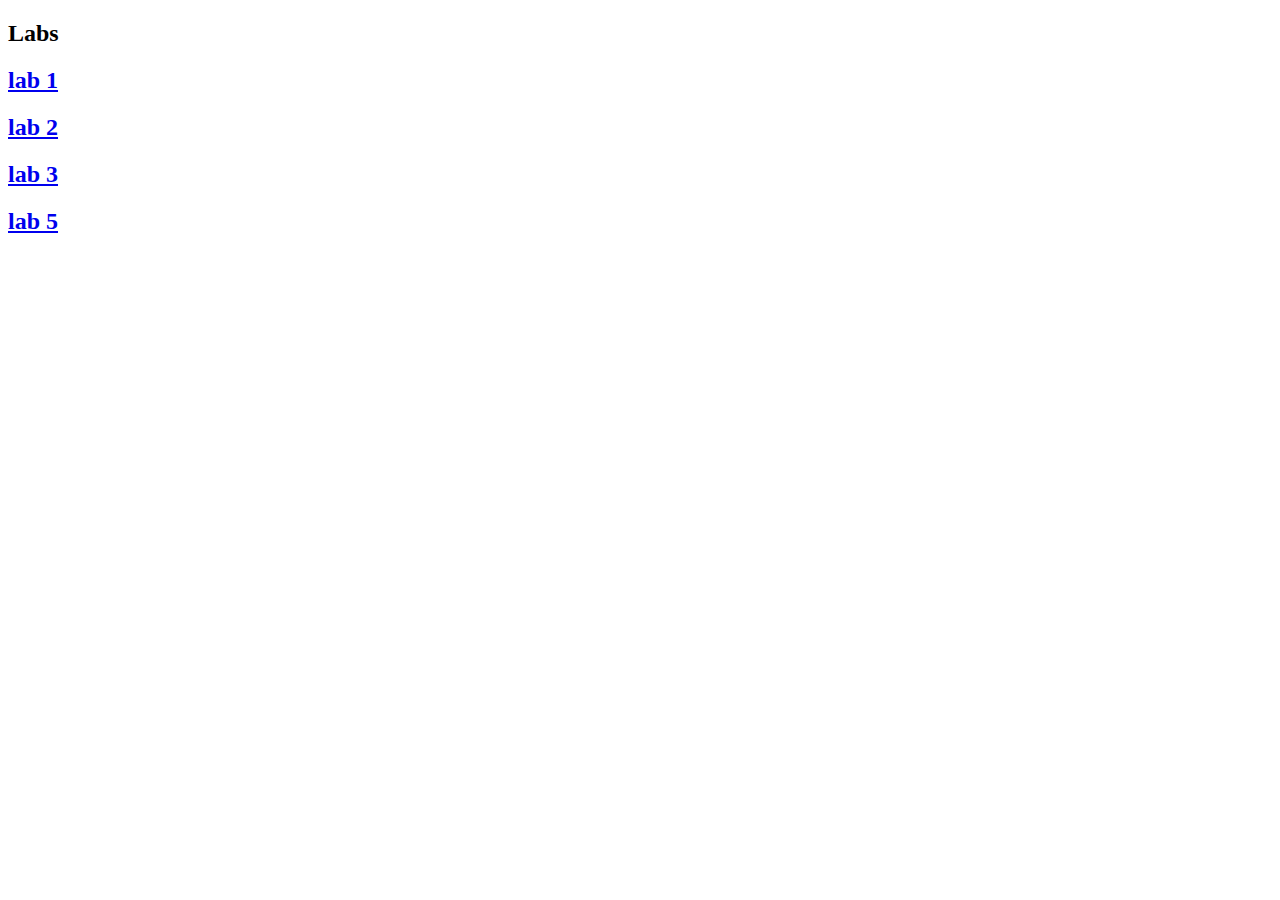
<file: index.html>
<!DOCTYPE html>
<html lang="en">
<head>
    <meta charset="UTF-8">
    <title>main page</title>
</head>
<body>
<div>
    <h2>Labs</h2>
    <a href="lab1/index.html" class="btnLink">
        <h2>lab 1</h2>
    </a>
    <a href="lab2/index.html" class="btnLink">
        <h2>lab 2</h2>
    </a>
    <a href="lab3/index.html" class="btnLink">
        <h2>lab 3</h2>
    </a>
    <a href="lab5/index.html" class="btnLink">
        <h2>lab 5</h2>
    </a>
</div>
</body>
</html>
</file>
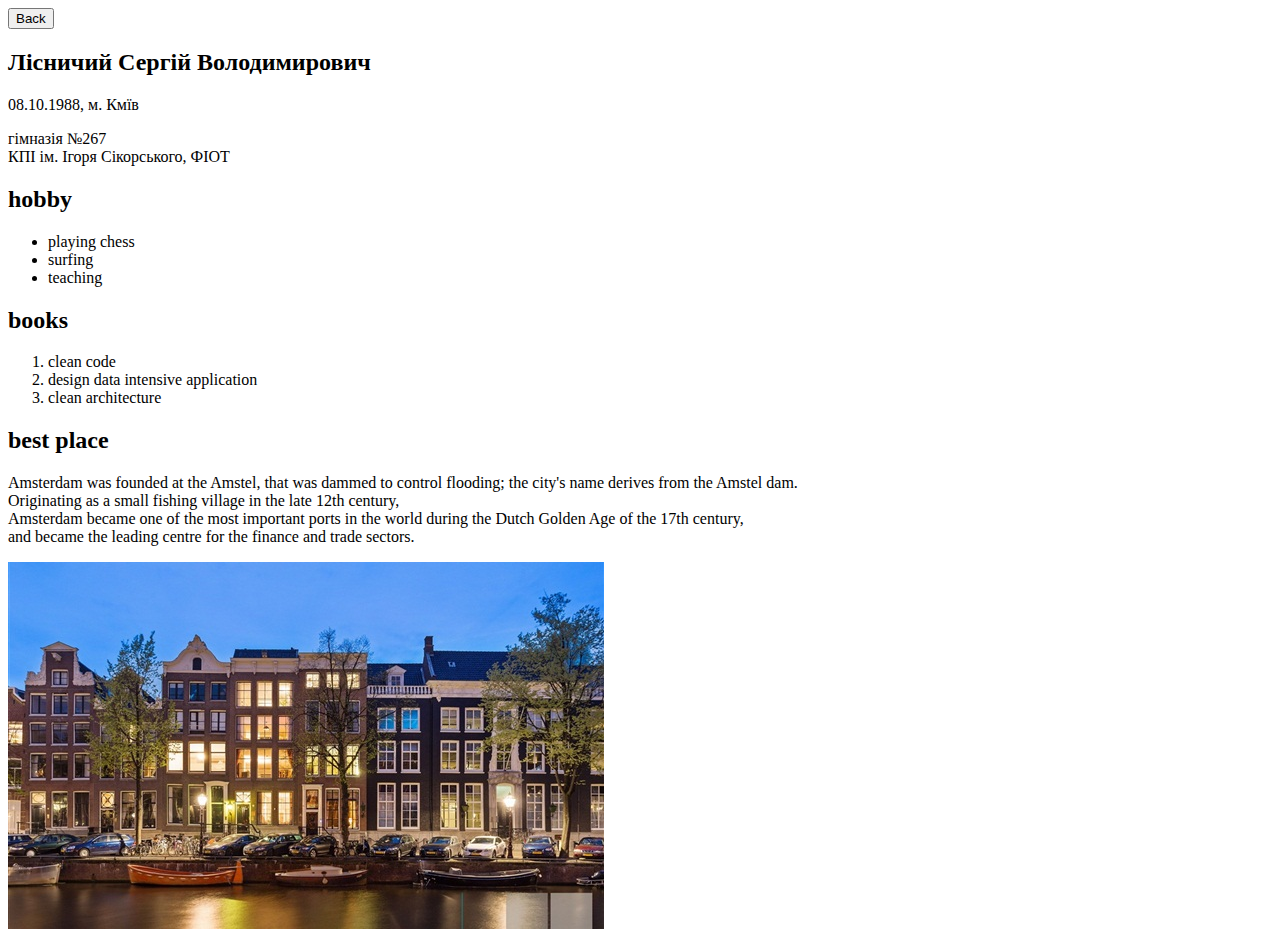
<file: lab1/index.html>
<!DOCTYPE html>
<html lang="en" xmlns="http://www.w3.org/1999/html">
<head>
    <title>Лісничий С.В., ЗПІ-ЗП01, Lab 1, Варіант 2</title>
    <meta charset="UTF-8">
    <meta http-equiv="X-UA-Compatible" content="ie=edge">
    <meta name="description" content="Lab 1"/>
    <meta name="keywords" content="Лісничий, КПІ, WEB, Lab 1"/>
</head>
<body>
    <button onclick="location.href = 'https://slisnychyi.github.io/kpi_web_labs/index.html';" id="back-btn" class="float-left submit-button" >Back</button>
    <div>
        <h2>Лісничий Сергій Володимирович</h2>
        <p>08.10.1988, м. Кмїв</p>
        <p>
            гімназія №267 <br>
            КПІ ім. Ігоря Сікорського, ФІОТ
        </p>
    </div>
    <div>
        <h2>hobby</h2>
        <ul>
            <li>playing chess</li>
            <li>surfing</li>
            <li>teaching</li>
        </ul>
    </div>
    <div>
        <h2>books</h2>
        <ol>
            <li>clean code</li>
            <li>design data intensive application</li>
            <li>clean architecture</li>
        </ol>
    </div>
    <div>
        <h2>best place</h2>
        <p>Amsterdam was founded at the Amstel, that was dammed to control flooding;
            the city's name derives from the Amstel dam.<br>
            Originating as a small fishing village in the late 12th century,<br>
            Amsterdam became one of the most important ports in the world during the Dutch Golden Age of the 17th century, <br>
            and became the leading centre for the finance and trade sectors.
        </p>
        <a href="https://en.wikipedia.org/wiki/Amsterdam">
            <img src="./amsterdam.jpeg" alt="amsterdam image"/>
        </a>
    </div>
    <div>
    </div>
</body>
</html>
</file>
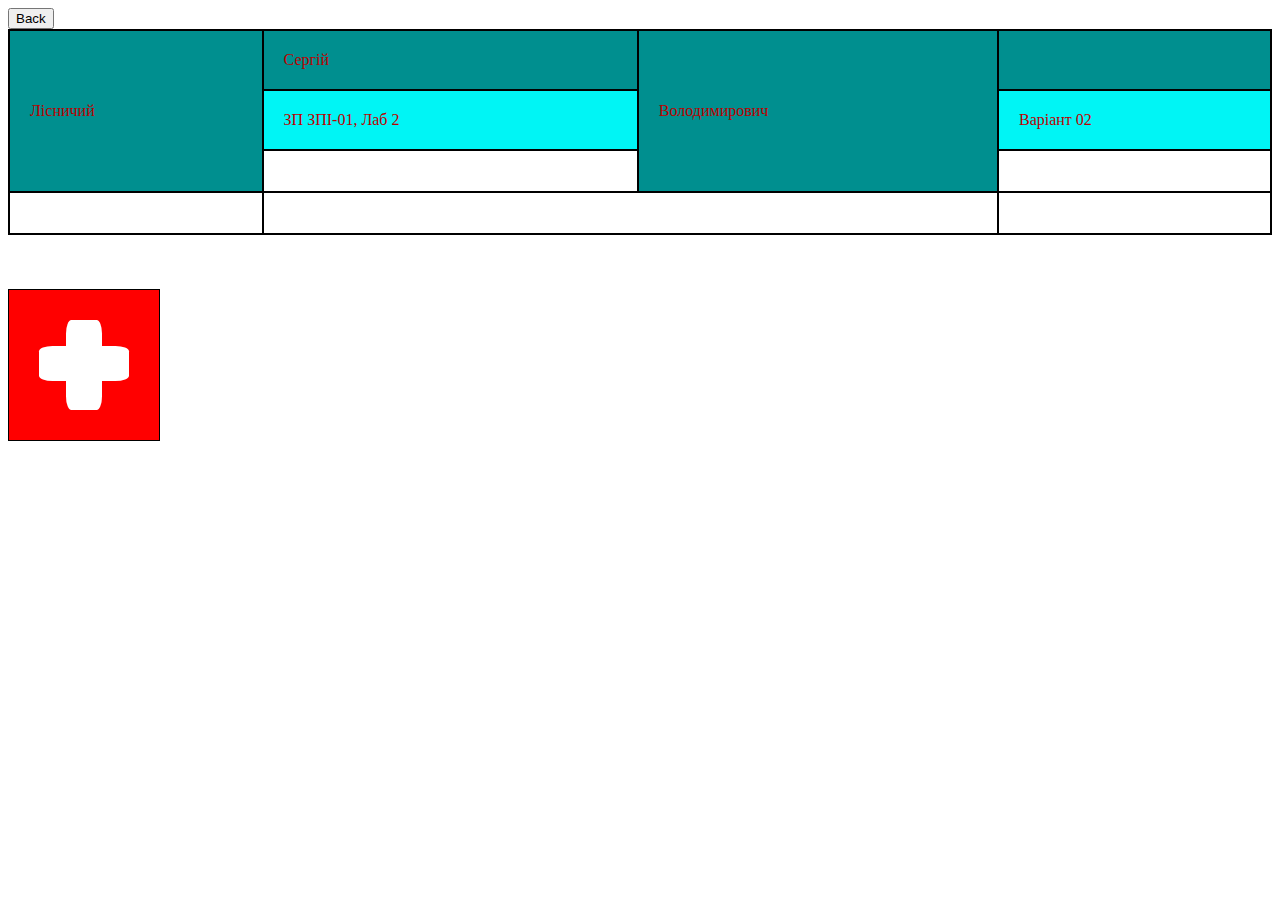
<file: lab2/index.html>
<!DOCTYPE html>
<html lang="en">
<head>
    <meta charset="UTF-8">
    <title>Лісничий С.В., ЗПІ-ЗП01, Lab 2, Варіант 2</title>
    <style>
        :root {
            color: #000000;
            --blue: #008f8f;
            --yellow: #00f5f5;
        }
        table {
            width: 100%;
            color: #bb0000;
        }
        table,
        td,
        td {
            border: 2px solid black;
            border-collapse: collapse;
        }
        td {
            padding: 20px;
        }
        .first-row {
            background-color: var(--blue);
        }
        .first-row:hover {
            background-color: var(--yellow);
        }
        .second-row {
            background-color: var(--yellow);
        }
        .second-row:hover {
            background-color: var(--blue);
        }
        #background {
            position: relative;
            width: 150px;
            height: 150px;
            border: 1px solid black;
            background: red;
        }

        #cross {
            position: absolute;
            width: 120px;
            height: 120px;
            top: 30px;
            left: 30px;
        }

        #cross div {
            position: absolute;
            background: white;
        }

        #cross-vertical {
            border-radius: 15%;
            left: 27px;
            width: 30%;
            height: 75%;
        }

        #cross-horizontal {
            border-radius: 15%;
            top: 22%;
            width: 75%;
            height: 29%;
        }

    </style>
</head>

<body>
<button onclick="location.href = 'https://slisnychyi.github.io/kpi_web_labs/index.html';
" id="back-btn" class="float-left submit-button" >Back</button>
<table >
    <tbody>
    <tr class="first-row">
        <td colspan="2" rowspan="3">Лісничий</td>
        <td>Сергій</td>
        <td colspan="2" rowspan="3">Володимирович</td>
        <td></td>
    </tr>
    <tr class="second-row">
        <td>ЗП ЗПІ-01, Лаб 2</td>
        <td>Варіант 02</td>
    </tr>
    <tr>
        <td></td>
        <td></td>
    </tr>
    <tr>
        <td colspan="2"></td>
        <td colspan="3"></td>
    </tr>
    </tbody>
</table>
<br>
<br>
<br>
<div id="background">
    <div id="cross">
        <div id="cross-vertical">
        </div>
        <div id="cross-horizontal">
        </div>
    </div>
</div>
</body>
</html>
</file>
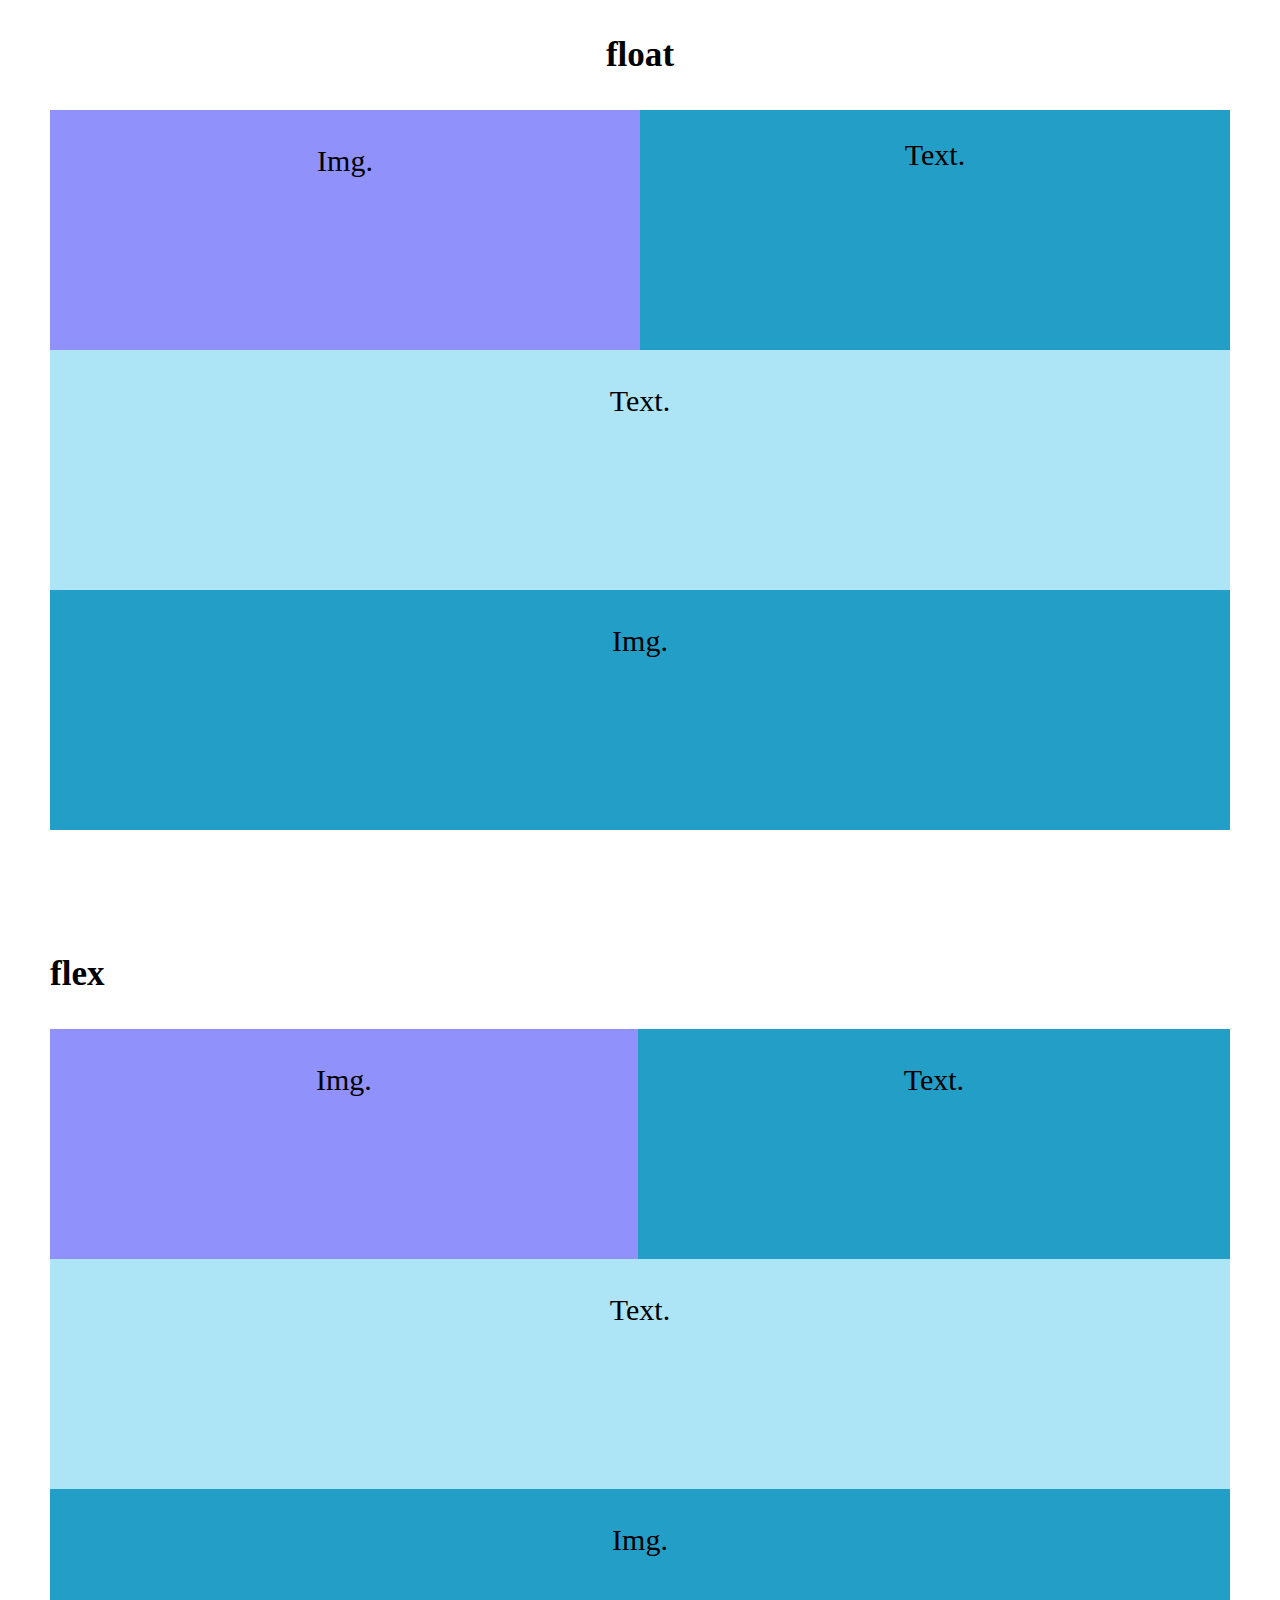
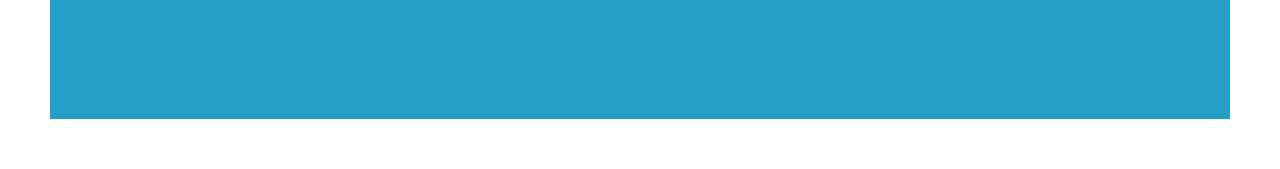
<file: lab3/index.html>
<!DOCTYPE html>
<html lang="en">
<head>
    <meta charset="UTF-8">
    <title>Лісничий С.В., ЗПІ-ЗП01, Lab 3, Варіант 2</title>
    <style>
        body {
            min-height: 10vh;
            width: 100vw;
            overflow-x: hidden;
            font-size: 30px;
            margin: 0;
        }
        .content {
            background-color: #ade4f6;
        }
        .header .text {
            background-color: #239ec6;
        }
        .header .image {
            background-color: #9191fb;
        }
        .footer {
            background-color: #239ec6;
        }
        span {
            transform: translateY(100%);
            display: block;
            text-align: center;
            width: 100%;
            vertical-align: middle;
        }
        /*
        float-container
        */
        .float-container {
            margin: 35px 50px;
            width: calc(100vw - 100px);
            height: calc(100vh - 100px);
            text-align: center;
        }
        .float-container .header {
            height: calc(100% / 3.3333);
        }
        .float-container .content {
            height: calc(100% / 3.3333);
        }
        .float-container .text {
            width: auto;
            height: 100%;
            line-height: 100%;
        }
        .float-container .image {
            float: left;
            width: 50%;
            height: 100%;
        }
        .float-container .footer {
            height: calc(100% / 3.3333);
        }
        /*
        flex-container
        */
        .flex-container {
            margin: calc(50px - 35px) 50px 50px;
            width: calc(100vw - 100px);
            height: calc(100vh - 100px);
            display: flex;
            flex-direction: column;
        }

        .flex-container .header {
            flex-grow: 1;
            display: flex;
            flex-direction: row;
            align-items: stretch;
        }

        .flex-container .content {
            flex-grow: 1;
        }

        .flex-container .text {
            flex-grow: 1;
        }

        .flex-container .image {
            flex-grow: 1;
        }

        .flex-container .footer {
            flex-grow: 1;
        }
    </style>
</head>
<body>
<div class="float-container">
    <h3>float</h3>
    <div class="header">
        <div class="image">
            <span>Img.</span>
        </div>
        <div class="text">
            <span>Text.</span>
        </div>
    </div>
    <div class="content"><span>Text.</span></div>
    <div class="footer"><span>Img.</span></div>
</div>
<br>
<div class="flex-container">
    <h3>flex</h3>
    <div class="header">
        <div class="image"><span>Img.</span></div>
        <div class="text"><span>Text.</span></div>
    </div>
    <div class="content"><span>Text.</span></div>
    <div class="footer"><span>Img.</span></div>
</div>
</body>
</html>
</file>
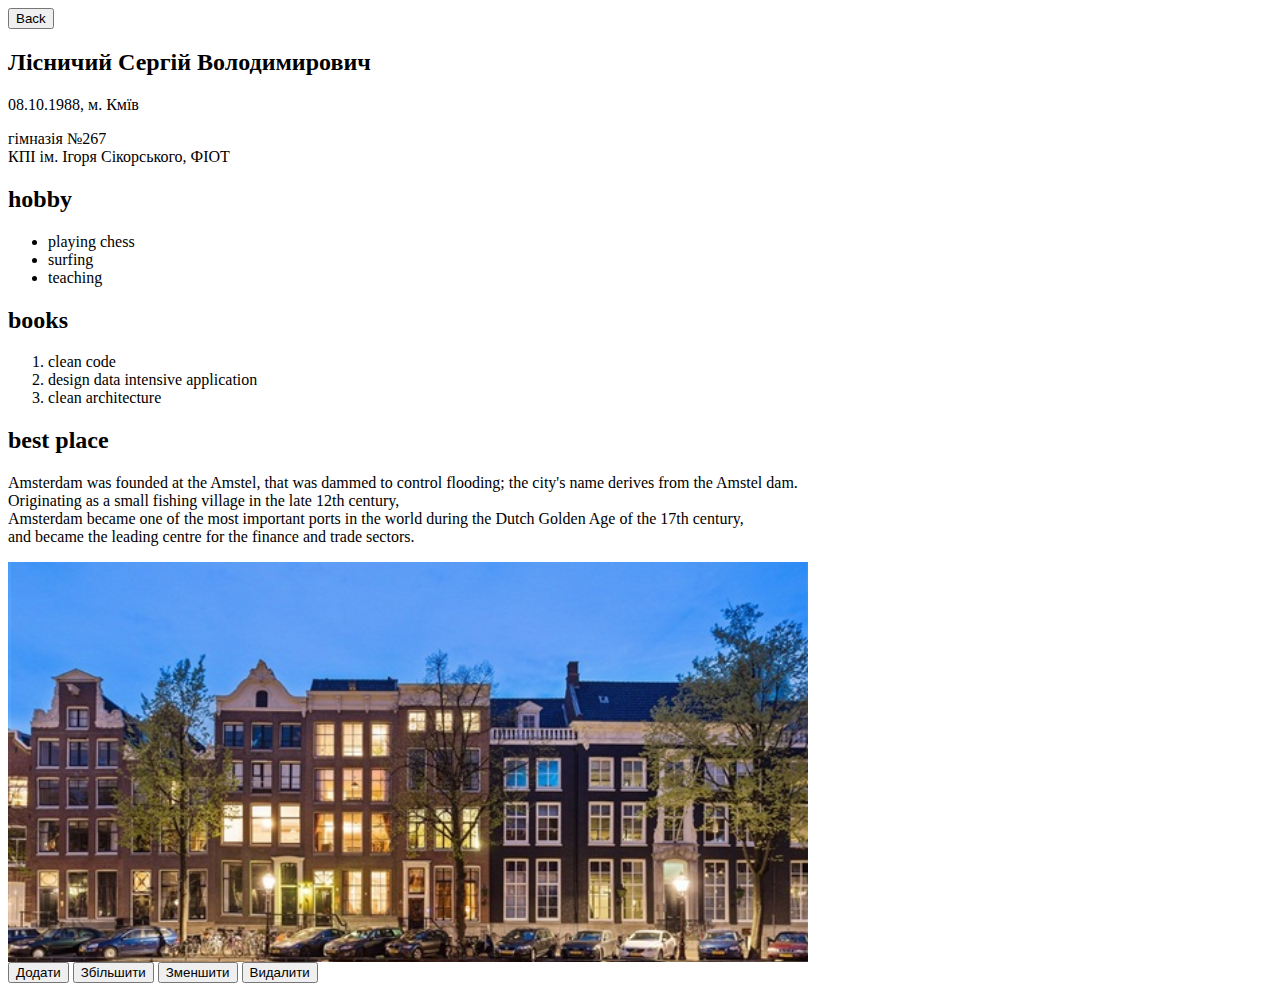
<file: lab5/index.html>
<!DOCTYPE html>
<html lang="en" xmlns="http://www.w3.org/1999/html">
<head>
    <title>Лісничий С.В., ЗПІ-ЗП01, Lab 1, Варіант 2</title>
    <meta charset="UTF-8">
    <meta http-equiv="X-UA-Compatible" content="ie=edge">
    <meta name="description" content="Lab 1"/>
    <meta name="keywords" content="Лісничий, КПІ, WEB, Lab 1"/>
    <link rel="stylesheet" href="./style.css">
</head>
<body>
    <button onclick="location.href = 'https://slisnychyi.github.io/kpi_web_labs/index.html';" id="back-btn" class="float-left submit-button" >Back</button>
    <div>
        <h2>Лісничий Сергій Володимирович</h2>
        <p>08.10.1988, м. Кмїв</p>
        <p id="third">
            гімназія №267 <br>
            КПІ ім. Ігоря Сікорського, ФІОТ
        </p>
    </div>
    <div>
        <h2>hobby</h2>
        <ul>
            <li>playing chess</li>
            <li>surfing</li>
            <li>teaching</li>
        </ul>
    </div>
    <div>
        <h2>books</h2>
        <ol>
            <li>clean code</li>
            <li>design data intensive application</li>
            <li>clean architecture</li>
        </ol>
    </div>
    <div>
        <h2>best place</h2>
        <p>Amsterdam was founded at the Amstel, that was dammed to control flooding;
            the city's name derives from the Amstel dam.<br>
            Originating as a small fishing village in the late 12th century,<br>
            Amsterdam became one of the most important ports in the world during the Dutch Golden Age of the 17th century, <br>
            and became the leading centre for the finance and trade sectors.
        </p>
        <div id="image-list">
            <div class="image-container js-no-delete">
            <a href="https://en.wikipedia.org/wiki/Amsterdam">
                <img src="./amsterdam.jpeg" alt="amsterdam image"/>
            </a>
            </div>
        </div>
    </div>
    <div>
        <button id="btn-add">Додати</button>
        <button id="btn-zoom-in">Збільшити</button>
        <button id="btn-zoom-out">Зменшити</button>
        <button id="btn-delete">Видалити</button>
    </div>
    <script src="./script.js"></script>
</body>
</html>
</file>
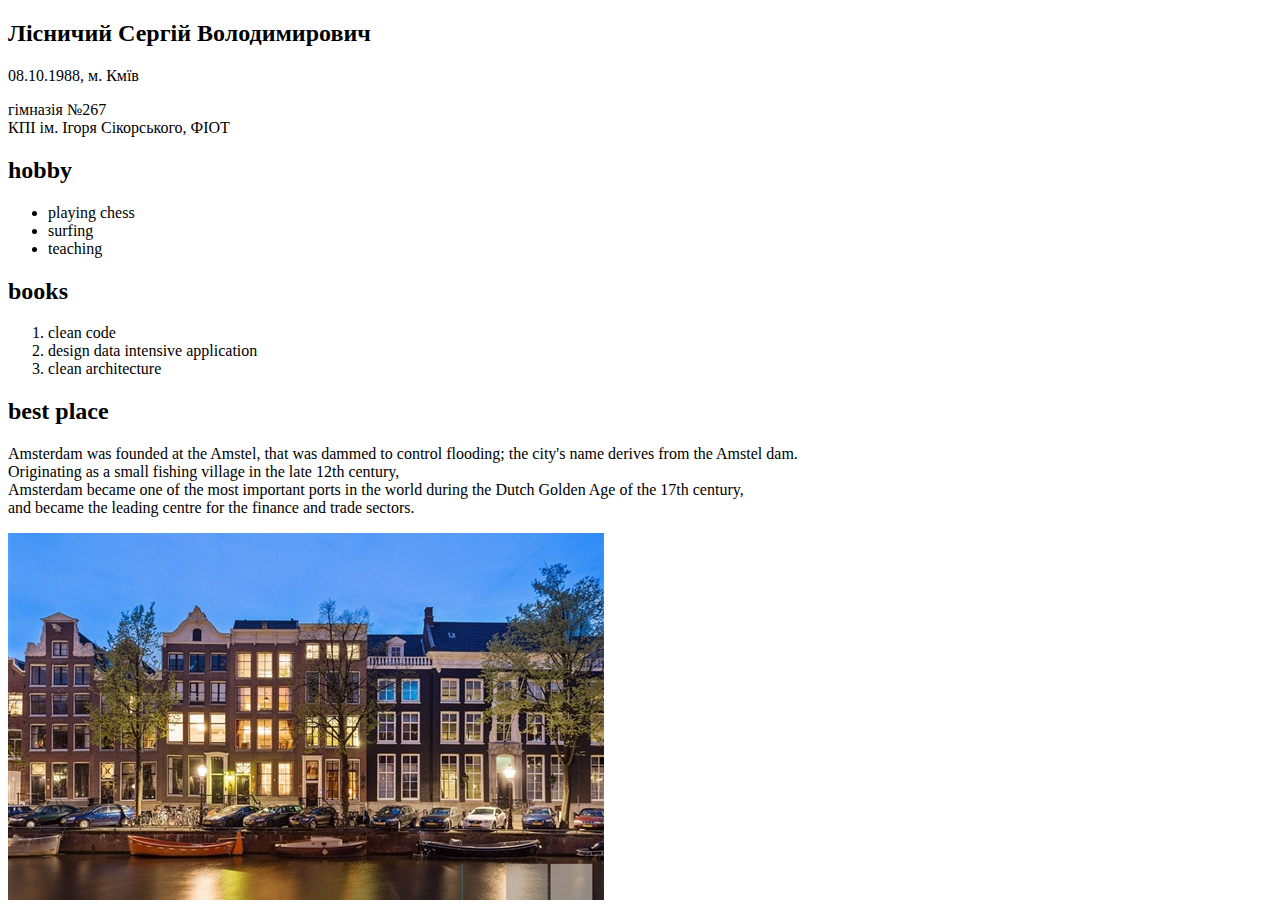
<file: lab1/lab1.html>
<!DOCTYPE html>
<html lang="en" xmlns="http://www.w3.org/1999/html">
<head>
    <title>Лісничий С.В., ЗПІ-ЗП01, Lab 1, Варіант 12</title>
    <meta charset="UTF-8">
    <meta name="viewport"
          content="width=device-width, user-scalable=no, initial-scale=1.0, maximum-scale=1.0, minimum-scale=1.0">
    <meta http-equiv="X-UA-Compatible" content="ie=edge">
    <meta name="description" content="Lab 1"/>
    <meta name="keywords" content="Лісничий, КПІ, WEB, Lab 1"/>
</head>
<body>
    <div>
        <h2>Лісничий Сергій Володимирович</h2>
        <p>08.10.1988, м. Кмїв</p>
        <p>
            гімназія №267
            <br>
            КПІ ім. Ігоря Сікорського, ФІОТ
        </p>
    </div>
    <div>
        <h2>hobby</h2>
        <ul>
            <li>playing chess</li>
            <li>surfing</li>
            <li>teaching</li>
        </ul>
    </div>
    <div>
        <h2>books</h2>
        <ol>
            <li>clean code</li>
            <li>design data intensive application</li>
            <li>clean architecture</li>
        </ol>
    </div>
    <div>
        <h2>best place</h2>
        <p>Amsterdam was founded at the Amstel, that was dammed to control flooding;
            the city's name derives from the Amstel dam.<br>
            Originating as a small fishing village in the late 12th century,<br>
            Amsterdam became one of the most important ports in the world during the Dutch Golden Age of the 17th century, <br>
            and became the leading centre for the finance and trade sectors.
        </p>
        <a href="https://en.wikipedia.org/wiki/Amsterdam">
            <img src="./amsterdam.jpeg" alt="amsterdam image"/>
        </a>
    </div>
    <div>

    </div>
</body>
</html>
</file>
<file: lab5/style.css>
.color-yellow {
    background-color: yellow;
    color: #fff;
}

.color-green {
    background-color: green;
    color: #fff;
}

.image-container {
    width: 800px;
    height: auto;
    max-height: 400px;
    overflow: hidden;
}

.image-container img {
    width: 100%;
    object-fit: cover;
}
</file>
